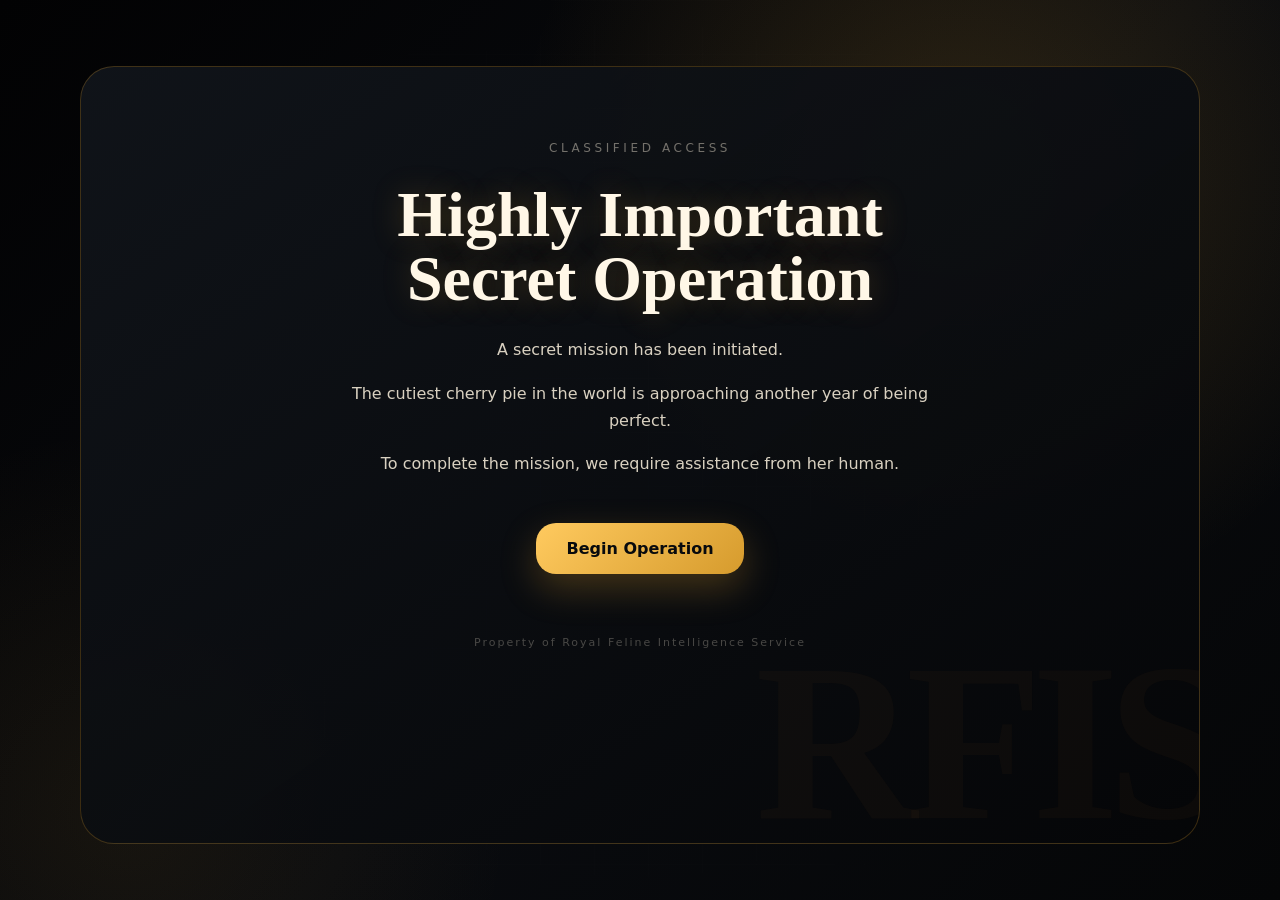
<file: index.html>
<!DOCTYPE html>
<html lang="en">
<head>
  <meta charset="UTF-8" />
  <meta name="viewport" content="width=device-width, initial-scale=1.0" />
  <title>Classified Mission</title>
  <link rel="stylesheet" href="intro.css" />
</head>

<body class="intro-page">

  <main class="intro-screen">

     <section class="mission-card">

    <div class="intro-content">
 
      <p class="intro-label">
        CLASSIFIED ACCESS
      </p>
 
      <h1>
        Highly Important Secret Operation
      </h1>

      <p>
        A secret mission has been initiated.
      </p>

      <p>
          The cutiest cherry pie in the world is approaching another year of being perfect.
      </p>
        <p>
           To complete the mission, we require assistance from her human.
      </p>
      

      <a href="main.html" class="button">
        Begin Operation
      </a>
 
      <p class="tiny-secret">
        Property of Royal Feline Intelligence Service
      </p>

    </div>

     </section>  

  </main>

  <script src="intro.js"></script>

</body>
</html>
</file>
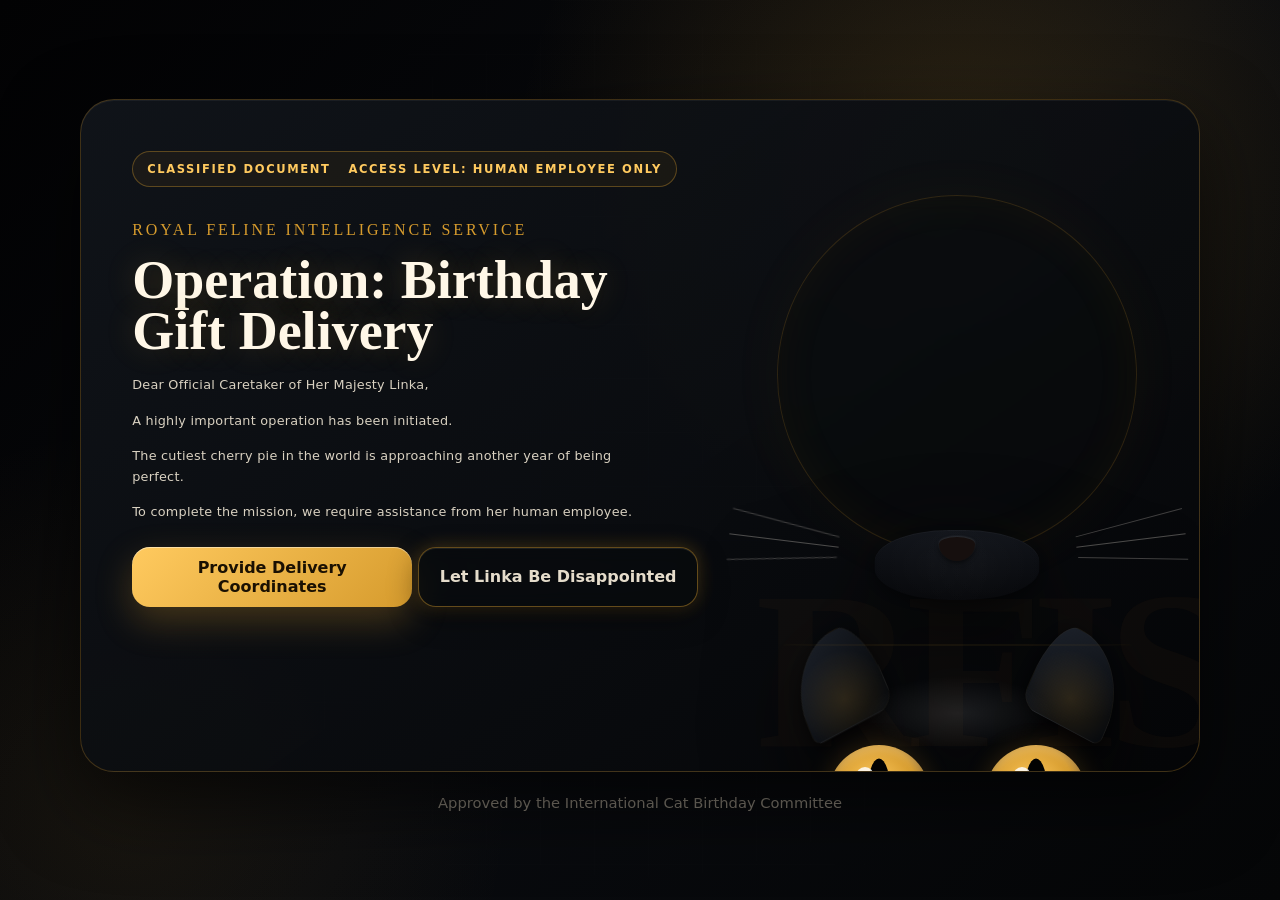
<file: main (1).html>
<!DOCTYPE html>
<html lang="en">
<head>
  <meta charset="UTF-8" />
  <meta name="viewport" content="width=device-width, initial-scale=1.0" />
  <title>Operation: Birthday Gift Delivery</title>
  <link rel="stylesheet" href="style.css" />
</head>
<body> 
  <main class="page-shell">
    <section class="mission-card" aria-labelledby="mission-title">
      <div class="classified-label">
        <span>CLASSIFIED DOCUMENT</span>
        <span>ACCESS LEVEL: HUMAN EMPLOYEE ONLY</span>
      </div>
 
      <div class="hero-grid">
        <div class="copy-panel">
          <!-- TEXT CONTENT: Edit headings and mission copy in this section. -->
          <p class="eyebrow">Royal Feline Intelligence Service</p>
          <h1 id="mission-title">Operation: Birthday Gift Delivery</h1>
          <p class="mission-text">
            Dear Official Caretaker of Her Majesty Linka,
          </p>
          <p class="mission-text">
            A highly important operation has been initiated.
          </p>
          <p class="mission-text">
            The cutiest cherry pie in the world is approaching another year of being perfect.
          </p>
          <p class="mission-text">
            To complete the mission, we require assistance from her human employee.
          </p>

          <div class="button-row">
            <button id="primaryButton" class="mission-button primary-button" type="button">
              Provide Delivery Coordinates
            </button>
                <div class="button-placeholder">
                  <button id="secondaryButton" class="mission-button evasive-button">
                    Let Linka Be Disappointed
                  </button>
                </div>
          </div>
        </div>

        <div class="visual-panel" aria-label="Stylized black British Shorthair cat with amber eyes">
          <div class="cat-orbit"></div>
          <div id="catFace" class="cat-face">
            <div class="cat-ear left-ear"></div>
            <div class="cat-ear right-ear"></div>
            <div class="cat-head">
              <div class="fur-shine"></div>
              <div id="leftEye" class="eye left-eye">
                <span class="pupil"></span>
                <span class="eye-spark"></span>
              </div>
              <div id="rightEye" class="eye right-eye">
                <span class="pupil"></span>
                <span class="eye-spark"></span>
              </div>
              <div class="muzzle"></div>
              <div class="nose"></div>
              <div class="whiskers whiskers-left"></div>
              <div class="whiskers whiskers-right"></div>
            </div>
          </div>
          <div id="secretMessage" class="secret-message" aria-live="polite">
            <strong>Secret information unlocked:</strong><br />
            Linka is actually the CEO of this operation.
          </div>
        </div>
      </div>
    </section>
    
    <footer>
      Approved by the International Cat Birthday Committee
    </footer>
    
  </main>

  <div id="statusMessage" class="status-message" role="status" aria-live="polite"></div>

  <script src="script.js"></script>
</body>
</html>
</file>
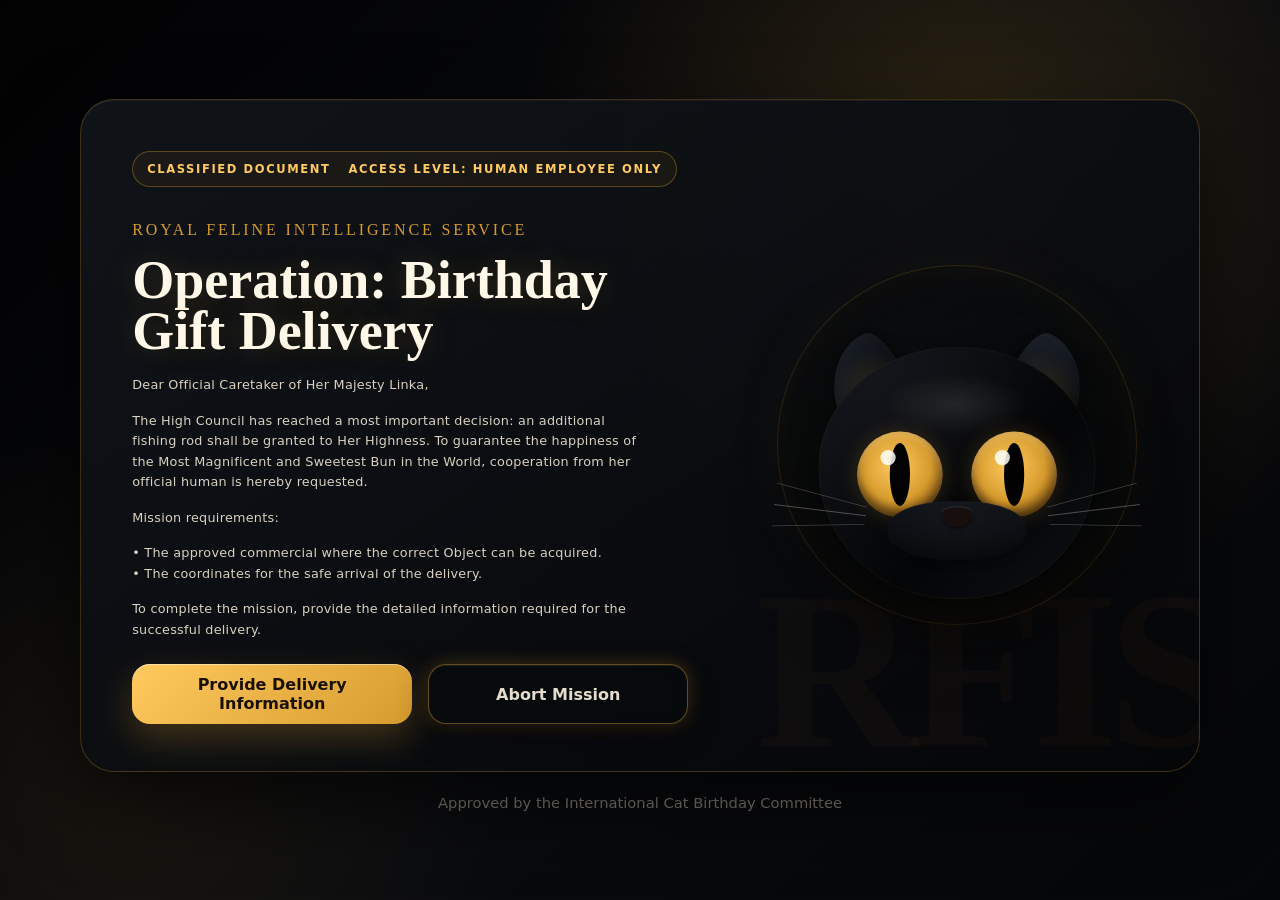
<file: main.html>
<!DOCTYPE html>
<html lang="en">
<head>
  <meta charset="UTF-8" />
  <meta name="viewport" content="width=device-width, initial-scale=1.0" />
  <title>Operation: Birthday Gift Delivery</title>
  <link rel="stylesheet" href="style.css" />
</head>
<body> 
  <main class="page-shell">
    <section class="mission-card" aria-labelledby="mission-title">
      <div class="classified-label">
        <span>CLASSIFIED DOCUMENT</span>
        <span>ACCESS LEVEL: HUMAN EMPLOYEE ONLY</span>
      </div>
 
      <div class="hero-grid">
        <div class="copy-panel">
          <!-- TEXT CONTENT: Edit headings and mission copy in this section. -->
          <p class="eyebrow">Royal Feline Intelligence Service</p>
          <h1 id="mission-title">Operation: Birthday Gift Delivery</h1>
          <p class="mission-text">
            Dear Official Caretaker of Her Majesty Linka,
          </p>
          <p class="mission-text">
            The High Council has reached a most important decision: an additional fishing rod shall be granted to Her Highness.
            To guarantee the happiness of the Most Magnificent and Sweetest Bun in the World, cooperation from her official human is hereby requested.
          </p>
          <p class="mission-text">
            Mission requirements:
          </p>
          <p class="mission-text">
            •   The approved commercial where the correct Object can be acquired.<br>
            •   The coordinates for the safe arrival of the delivery.
          </p>
          <p class="mission-text">
            To complete the mission, provide the detailed information required for the successful delivery.
          </p>
          
          
          <div class="button-row">
            <button id="primaryButton" class="mission-button primary-button" type="button">
              Provide Delivery Information
            </button>
                <div class="button-placeholder">
                  <button id="secondaryButton" class="mission-button evasive-button">
                    Abort Mission
                  </button>
                </div>
          </div>
        </div>

     
        
        <div class="visual-panel" aria-label="Stylized black British Shorthair cat with amber eyes">
          
          <div class="cat-orbit"></div>
            <div class="catScale">
                <div id="catFace" class="cat-face">
                      <div class="cat-ear left-ear"></div>
                      <div class="cat-ear right-ear"></div>
                    <div class="cat-head">
                        <div class="fur-shine"></div>
                            <div id="leftEye" class="eye left-eye">
                              <span class="pupil"></span>
                              <span class="eye-spark"></span>
                            </div>
                            <div id="rightEye" class="eye right-eye">
                              <span class="pupil"></span>
                              <span class="eye-spark"></span>
                            </div>
                        <div class="muzzle"></div>
                        <div class="nose"></div>  
                        <div class="whiskers whiskers-left"></div>
                        <div class="whiskers whiskers-right"></div>
                    </div>
                </div>
            </div>
          </div>
        
   <div id="secretMessage" class="secret-message" aria-live="polite">
            <strong>Secret information unlocked:</strong><br />
            Linka is actually the CEO of this operation.
          </div>
      </div>
      
    </section>
    
    <footer>
      Approved by the International Cat Birthday Committee
    </footer>
    
  </main>

  <div id="statusMessage" class="status-message" role="status" aria-live="polite"></div>

  <script src="script.js"></script>
</body>
</html>
</file>
<file: intro.css>
body {
  margin: 0;
  background:
    radial-gradient(circle at 75% 20%, rgba(214, 155, 45, 0.18), transparent 28rem),
    radial-gradient(circle at 10% 90%, rgba(214, 155, 45, 0.08), transparent 24rem),
    linear-gradient(135deg, #020203 0%, #090b0f 55%, #050607 100%);
  color: white;
  font-family: system-ui, sans-serif;
}

body::before {
  content: "";
  position: fixed;
  inset: 0;
  pointer-events: none;
  background-image: linear-gradient(rgba(255,255,255,0.025) 1px, transparent 1px), linear-gradient(90deg, rgba(255,255,255,0.02) 1px, transparent 1px);
  background-size: 54px 54px;
  mask-image: radial-gradient(circle at center, black 0%, transparent 78%);
}


.intro-screen {
   width: min(1120px, calc(100% - 32px));
 /* width: 100%;*/
  height: 100vh;

  margin: 0 auto;
  
  padding: 34px 0 24px;
  box-sizing: border-box;

  overflow: hidden;
  
  display: flex;
  justify-content: center;
  align-items: center;

  text-align: center;
}

 
.intro-content {
  width: min(600px, 90%);
  transform: translateY(-60px);
}


/* маленькая надпись сверху */
.intro-label {
  font-size: 0.75rem;
  letter-spacing: 0.3em;
  text-transform: uppercase;
  opacity: 0.5;
  margin-bottom: 25px;
}


/* главный заголовок */
.intro-content h1 {
  margin: 0 0 25px;
  font-family: Georgia, "Times New Roman", serif;
  font-size: clamp(2rem, 5vw, 4rem);
  line-height: 1;
  color: #fff7e7;
  text-shadow: 0 0 30px rgba(214,155,45,0.25);
}


/* основной текст */
.intro-content p {
  line-height: 1.7;
  color: #d9d1c1;
}


/* маленькая пасхалка снизу */
.tiny-secret {
  margin-top: 60px;
  font-size: 11px;
  opacity: 0.3;
  letter-spacing: 2px;
}


/* кнопка */
.button {
  display: inline-block;
  margin-top: 30px;
  padding: 16px 30px;
  border-radius: 20px;

  background: linear-gradient(
    135deg,
    #ffca5f,
    #d69b2d
  );

  color: #080a0d;
  text-decoration: none;
  font-weight: 600;

  box-shadow:
    0 14px 36px rgba(214,155,45,0.28);

  transition:
    transform 220ms ease,
    box-shadow 220ms ease;
}


.button:hover {
  transform: translateY(-3px);
  box-shadow:
    0 20px 48px rgba(214,155,45,0.4);
}


.mission-card {

  width: 100%;
/*  height: calc(100vh - 80px); */
  height: 80%;
  
  display: flex;
  align-items: center;
  justify-content: center;
  
  position: relative;
  overflow: hidden;
  
  border: 1px solid rgba(214, 155, 45, 0.26);
  border-radius: 34px;
  background: linear-gradient(145deg, rgba(17, 21, 27, 0.92), rgba(5, 6, 8, 0.96));
  box-shadow: 0 30px 80px var(--shadow), inset 0 1px 0 rgba(255, 255, 255, 0.05);
  padding: clamp(24px, 4vw, 54px);
}

.mission-card::after {
  content: "RFIS";
  position: absolute;
  right: -22px;
  bottom: -28px;
  color: rgba(214, 155, 45, 0.035);
  font-family: Georgia, "Times New Roman", serif;
  font-size: clamp(6rem, 18vw, 14rem);
  font-weight: 700;
  letter-spacing: -0.05em;
}


/* ==========================================================================
   БЛОК 1: Спасаем телефоны и ВЕРТИКАЛЬНЫЕ планшеты (iPad)
   Сработает на экранах узких по ширине (до 1024px включительно)
   ========================================================================== */

@media (max-width: 1024px) {

  /* 1. Настраиваем фон со свечением под узкие экраны */
  body {
    background:
      radial-gradient(circle at 50% 15%, rgba(214, 155, 45, 0.15), transparent 60%), 
      radial-gradient(circle at 10% 85%, rgba(214, 155, 45, 0.06), transparent 50%),  
      linear-gradient(135deg, #020203 0%, #090b0f 55%, #050607 100%) !important;
    background-attachment: fixed !important;
  }
  
  body::before {
    background-size: 40px 40px !important; 
    mask-image: radial-gradient(circle at center, black 20%, transparent 85%) !important;
    -webkit-mask-image: radial-gradient(circle at center, black 20%, transparent 85%) !important;
  }

  /* 2. Позволяем внешнему экрану сжиматься по ширине и убираем жесткие десктопные лимиты */
  .intro-screen {
    width: 100% !important; /* <--- Занимаем честные 100% ширины девайса */
    height: auto !important;
    overflow: visible !important;
    padding: 40px 16px !important; /* <--- Боковые паддинги создадут ровные аккуратные отступы для всех мобилок */
    display: flex !important;
    flex-direction: column !important;
    justify-content: center !important;
    align-items: center !important;
  }

  /* 3. ИСПРАВЛЕНИЕ: Карточка теперь идеально сжимается и на iPad, и на телефонах */
 .mission-card {
    width: 90% !important; 
    max-width: 640px !important; /* <--- На планшетах она не будет растягиваться на весь экран, а аккуратно соберется по центру */
   height: auto !important;
    overflow: hidden !important; 
    padding: clamp(30px, 6vw, 46px) 20px !important; /* <--- Внутренние отступы станут мягче на мелких смартфонах */
  margin: 0 auto !important;
  }

  
  
  /* 4. Аккуратный водяной знак RFIS для узких экранов */
  .mission-card::after {
    font-size: clamp(6rem, 16vw, 9rem) !important; 
    line-height: 1 !important;
    right: -10px !important; 
    bottom: -15px !important;
  }
  
  /* Убираем десктопный сдвиг контента вверх */
  .intro-content {
    transform: translateY(0) !important;
    width: 100% !important; /* <--- Контент послушно распределяется внутри карточки */
  }
}

/* ==========================================================================
   БЛОК 2: Спасаем ГОРИЗОНТАЛЬНЫЕ планшеты и низкие мониторы
   Сработает, только если экран широкий (десктопный), но очень низкий по высоте
   ========================================================================== */
/* ==========================================================================
   БЛОК 2: Спасаем ГОРИЗОНТАЛЬНЫЕ планшеты и низкие мониторы
   ========================================================================== */
@media (max-height: 780px) and (min-width: 1025px) {

  /* Убираем десктопный сдвиг вверх, который выталкивал контент за рамку */
  .intro-content {
    transform: translateY(0) !important;
    width: min(600px, 90%) !important;
  }

  /* Уменьшаем огромные десктопные отступы, чтобы флексбокс карточки 
     мог спокойно ужать контент внутри твоих 80% высоты */
  .intro-content h1 {
    font-size: clamp(1.8rem, 4vw, 2.8rem) !important;
    margin-bottom: 12px !important;
  }

  .intro-label {
    margin-bottom: 12px !important;
  }

  .button {
    margin-top: 15px !important;
    padding: 12px 26px !important; /* Чуть компактнее кнопка */
  }

  .tiny-secret {
    margin-top: 20px !important;
  }
}
</file>
<file: style.css>
/*
  COLOR THEME: Change these CSS variables to quickly adjust the visual style.
  Linka's amber eyes inspire --amber and --amber-bright.
  ANIMATIONS: Timing values for hover/glow effects are defined throughout this file.
*/
:root {
  --black: #030405;
  --ink: #080a0d;
  --charcoal: #11151b;
  --charcoal-soft: #1a2028;
  --silver: #c8c2b4;
  --muted: #817b70;
  --amber: #d69b2d;
  --amber-bright: #ffca5f;
  --amber-dark: #6d4310;
  --danger: #b15b5b;
  --shadow: rgba(0, 0, 0, 0.62);
}

* { box-sizing: border-box; }

body {
  margin: 0;
  min-height: 100vh;
  overflow-x: hidden;
  color: var(--silver);
  font-family: system-ui, -apple-system, BlinkMacSystemFont, "Segoe UI", sans-serif;
  background:
    radial-gradient(circle at 75% 20%, rgba(214, 155, 45, 0.18), transparent 28rem),
    radial-gradient(circle at 10% 90%, rgba(214, 155, 45, 0.08), transparent 24rem),
    linear-gradient(135deg, #020203 0%, #090b0f 55%, #050607 100%);
}

body::before {
  content: "";
  position: fixed;
  inset: 0;
  pointer-events: none;
  background-image: linear-gradient(rgba(255,255,255,0.025) 1px, transparent 1px), linear-gradient(90deg, rgba(255,255,255,0.02) 1px, transparent 1px);
  background-size: 54px 54px;
  mask-image: radial-gradient(circle at center, black 0%, transparent 78%);
}

.page-shell {
  width: min(1120px, calc(100% - 32px));
  height: 100vh;
  box-sizing: border-box;

  margin: 0 auto;
  display: flex;
  flex-direction: column;
  justify-content: center;

  padding: 34px 0 24px;
}

.mission-card {
  position: relative;

box-sizing: border-box;
  
  height: 80%;
  
  overflow: hidden;
  border: 1px solid rgba(214, 155, 45, 0.26);
  border-radius: 34px;
  background: linear-gradient(145deg, rgba(17, 21, 27, 0.92), rgba(5, 6, 8, 0.96));
  box-shadow: 0 30px 80px var(--shadow), inset 0 1px 0 rgba(255, 255, 255, 0.05);
  
  padding: clamp(24px, 4vw, 54px);
}

.mission-card::after {
  content: "RFIS";
  position: absolute;
  right: -22px;
  bottom: -28px;
  color: rgba(214, 155, 45, 0.035);
  font-family: Georgia, "Times New Roman", serif;
  font-size: clamp(6rem, 18vw, 14rem);
  font-weight: 700;
  letter-spacing: -0.05em;
}

.classified-label {
  display: flex;
  flex-wrap: wrap;
  gap: 10px 18px;
  width: fit-content;

margin-bottom: clamp(16px, 2vmin, 30px);
  
  /*margin-bottom: 30px;*/
  
  padding: 10px 14px;
  border: 1px solid rgba(214, 155, 45, 0.36);
  border-radius: 999px;
  color: var(--amber-bright);
  font-size: 0.72rem;
  font-weight: 700;
  letter-spacing: 0.14em;
  text-transform: uppercase;
  background: rgba(214, 155, 45, 0.06);
}

.hero-grid {
  position: relative;

/*height: 100%;*/
  
  z-index: 1;
  display: grid;
/*  grid-template-columns: minmax(0, 1.05fr) minmax(300px, 0.95fr);*/
  grid-template-columns: minmax(0, 1.2fr) minmax(0, 0.8fr);
  gap: clamp(28px, 5vw, 68px);
  align-items: center;
}




.eyebrow {
  position: relative;
  color: var(--amber);
  font-family: Georgia, "Times New Roman", serif;
  letter-spacing: 0.18em;
  text-transform: uppercase;
}

h1 {
  position: relative;
margin: 0 0 clamp(14px, 2vmin, 24px);
  
  /*margin: 0 0 24px;*/
  
  color: #fff7e7;
  font-family: Georgia, "Times New Roman", serif;
  font-size: clamp(2.35rem, 6vmin, 5.2rem);
  line-height: 0.95;
  text-shadow: 0 0 30px rgba(214, 155, 45, 0.24);
}

.mission-text {
  position: relative;
  max-width: 63ch;
  margin: 0 0 15px;
  color: #d9d1c1;
  
  font-size: clamp(.8rem, 1.4vmin, 1.12rem);
  letter-spacing: 0.02em;
  line-height: 1.6;
}












.status-message {
  position: fixed;
  left: 50%;
  top: 50%;
  transform: translate(-50%, -50%) translateY(20px);

  width: min(420px, 90%);
  padding: 22px 28px;

  border: 1px solid rgba(214,155,45,0.45);
  border-radius: 22px;

  color: #ffe5aa;
  background: rgba(8, 10, 13, 0.92);

  box-shadow:
    0 0 50px rgba(214,155,45,0.25),
    0 30px 80px rgba(0,0,0,0.6);

  text-align: center;

  font-weight: 500;
  letter-spacing: 0.03em;

  opacity: 0;
  pointer-events: none;

  transition:
    opacity 260ms ease,
    transform 260ms ease;

  z-index: 100;
}


.status-message.active {
  opacity: 1;
  transform: translate(-50%, -50%); /* translateY(0)*/

  animation: approvalPulse 0.4s ease both;
}








.button-row {
  display: flex;
  flex-wrap: wrap;
  gap: 16px;
  margin-top: 24px;
  align-items: center;
}

.mission-button {
 /* border: 0;
  border-radius: 18px;
  padding: 16px 24px;
  cursor: pointer;
  font: inherit;
  font-weight: 800;*/

    border: 0;
  border-radius: 18px;

  width: 280px;
  height: 60px;

  display: flex;
  align-items: center;
  justify-content: center;

  padding: 0 24px;

  cursor: pointer;
  font: inherit;
  font-weight: 600;
  
  transition: transform 220ms ease, box-shadow 220ms ease, background 220ms ease;
}

.primary-button {
  color: #1a1002;
  background: linear-gradient(135deg, var(--amber-bright), var(--amber));
  box-shadow: 0 14px 36px rgba(214, 155, 45, 0.28), inset 0 1px 0 rgba(255,255,255,0.45);
}

.primary-button:hover { transform: translateY(-3px); box-shadow: 0 20px 48px rgba(214, 155, 45, 0.38); }

.evasive-button {
  position: relative;
 /* min-width: 240px;*/
  white-space: nowrap;
  color: #e5dccb;
  background: rgba(8, 10, 13, 0.60);
  border: 1px solid rgba(214, 155, 45, 0.45);

  backdrop-filter: blur(8px);
  -webkit-backdrop-filter: blur(8px);

/*  box-shadow:
    0 10px 30px rgba(0,0,0,0.45),
    inset 0 1px 0 rgba(255,255,255,0.08);*/

    box-shadow:
        0 10px 30px rgba(0,0,0,.45),
        0 0 18px rgba(214,155,45,.3),
        inset 0 1px 0 rgba(255,255,255,.08);

  transition:
    transform 220ms ease,
    box-shadow 220ms ease,
    background 220ms ease;
}


.evasive-button:hover {
  background: rgba(8, 10, 13, 0.85);

  box-shadow:
    0 16px 40px rgba(0,0,0,0.65),
    0 0 25px rgba(214,155,45,0.15);
}


.evasive-button.floating {
  position: fixed;
  z-index: 9999;
  margin: 0;

  transition:
    left 280ms ease-out, /*cubic-bezier(.2,.9,.2,1.3),*/
    top 280ms ease-out,/*cubic-bezier(.2,.9,.2,1.3),*/
  /*  transform 180ms ease;*/
}

.button-placeholder {
  width: 260px;
  height: 60px;

  display: flex;
  align-items: center;
  justify-content: center;
}








.visual-panel {
  position: relative;

   /* min-height: 0;*/
  height: 100%;

  display: grid;
  place-items: center;
  margin-top: -40px;
}

.cat-orbit {
  position: relative;
/*  width: min(84vw, 430px);*/
  width: min(70vw, 360px);
  aspect-ratio: 1;
  border: 1px solid rgba(214, 155, 45, 0.18);
  border-radius: 50%;

  background: rgba(8, 10, 13, 0.30) ; /* Чёрный фон кнопок с прозрачностью */
  backdrop-filter: blur(8px) ;        /* Размытие под кружком */
  -webkit-backdrop-filter: blur(8px); 
  
  box-shadow: inset 0 0 46px rgba(214, 155, 45, 0.05), 0 0 60px rgba(214, 155, 45, 0.04);
  animation: slowRotate 18s linear infinite;
}

.catScale {

    position: absolute;

    width: min(78vw, 360px);
    height: 390px;

    display:flex;
    align-items:center;
    justify-content:center;

    transform: scale(.84);
}

.cat-face {
 /* position: absolute;
  width: min(78vw, 360px);
  height: 390px;*/
   position: relative;

    width:100%;
    height:100%;
  
  filter: 
    drop-shadow(0 0 40px rgba(214, 155, 45, 0.01))
    drop-shadow(0 30px 46px rgba(0,0,0,0.78));
  
  animation: royalFloat 5s ease-in-out infinite;
}

/*.cat-head {
  position: absolute;
  inset: 80px 25px 8px;
  border-radius: 48% 48% 44% 44% / 42% 42% 56% 56%;
  background:
    radial-gradient(circle at 35% 23%, rgba(255,255,255,0.09), transparent 24%),
    linear-gradient(135deg, #1b2027 0%, #060708 55%, #12161c 100%);
  border: 1px solid rgba(255,255,255,0.06);
}*/

/*.cat-head {
  position: absolute;

  inset: 78px 5px 12px;

  border-radius:
    50% 50% 46% 46% /
    44% 44% 56% 56%;

  background:
    radial-gradient(circle at 35% 23%, rgba(255,255,255,0.09), transparent 24%),
    linear-gradient(135deg, #1b2027 0%, #060708 55%, #12161c 100%);

  border: 1px solid rgba(255,255,255,0.06);
}*/

.cat-head {
  position: absolute;
  /* Центрируем и делаем круглее: */
  inset: 78px 15px 12px; 
  border-radius: 50% 50% 48% 48% / 48% 48% 52% 52%;

  background: 
    /* Приглушили и рассеяли блик на лбу: */
    radial-gradient(circle at 35% 25%, rgba(255,255,255,0.02) 0%, transparent 45%),
    linear-gradient(135deg, #14171d 0%, #040507 60%, #0d1015 100%);

  border: 1px solid rgba(214, 155, 45, 0.07);
}


/*.cat-ear {
  position: absolute;
  top: 44px;
  width: 118px;
  height: 128px;
  background: linear-gradient(145deg, #15191f, #050607 70%);
  border: 1px solid rgba(255,255,255,0.05);
}

.left-ear { left: 38px; transform: rotate(-24deg) skewY(10deg); border-radius: 26px 90px 20px 74px; }
.right-ear { right: 38px; transform: rotate(24deg) skewY(-10deg); border-radius: 90px 26px 74px 20px; }*/

/*.cat-ear {
  position:absolute;

  top:42px;

  width:78px;
  height:90px;

  background:
    linear-gradient(145deg,#15191f,#050607 70%);

  border:1px solid rgba(255,255,255,.05);

  [[[border-radius: 45% 45% 25% 25%; 50% 50% 30% 30%;]]]
  clip-path: polygon(
    50% 0%,
    100% 85%,
    50% 72%,
    0% 85% );
}

.left-ear {
 left:42px;
 transform:rotate(-12deg);
}

.right-ear {
 right:42px;
 transform:rotate(12deg);
}*/


.cat-ear {
  position: absolute;
  top: 68px;            /* Чуть опустили уши ниже для «британской» посадки */
  width: 90px;          /* Сделали чуть шире у основания */
  height: 95px;
  
  /* Создаем плавную округлую форму кошачьего ушка: */
  border-radius: 60% 40% 10% 10% / 80% 80% 10% 10%;
  
  /* Делаем уши заметными: темная шерсть снаружи и мягкое свечение внутри */
  background: 
    radial-gradient(circle at 50% 70%, rgba(214, 155, 45, 0.15) 0%, transparent 60%),
    linear-gradient(145deg, #1d222b, #090b0e 80%);
    
  /* Светлый контур, чтобы уши «оторвались» от темного фона карточки */
  border: 1px solid rgba(214, 155, 45, 0.03);
  box-shadow: 0 4px 12px rgba(0, 0, 0, 0.5);
  
  transition: transform 300ms ease;
}

.left-ear {
  left: 25px; /* Сместили ближе к краю */
  transform: rotate(-28deg) skewX(-5deg); /* Повернули наружу, как у британца */
  border-radius: 70% 30% 20% 10% / 80% 70% 20% 10%; /* Индивидуальное скругление для левого уха */
}

.right-ear {
  right: 25px; /* Сместили ближе к краю */
  transform: rotate(28deg) skewX(5deg);  /* Повернули наружу в другую сторону */
  border-radius: 30% 70% 10% 20% / 70% 80% 10% 20%; /* Индивидуальное скругление для правого уха */
}




.fur-shine {
  position: absolute;
  inset: 28px 72px auto;
  height: 80px;
  border-radius: 50%;
  background: radial-gradient(ellipse, rgba(255,255,255,0.09), transparent 65%);
}

/*.eye {
  position: absolute;
  top: 105px;
  width: 92px;
  height: 104px;
  overflow: hidden;
  border-radius: 50%;
  background: radial-gradient(circle at 50% 42%, var(--amber-bright) 0 18%, var(--amber) 47%, var(--amber-dark) 76%);
  box-shadow: 0 0 22px rgba(214, 155, 45, 0.42), inset 0 -10px 18px rgba(0,0,0,0.36);
  transition: box-shadow 180ms ease, filter 180ms ease;
}

.left-eye { left: 65px; }
.right-eye { right: 65px; }*/




/*.eye {
  position:absolute;

  top:105px;

  width:96px;
  height:100px;

  border-radius:50%;

  background:
    radial-gradient(
      circle at 50% 42%,
      var(--amber-bright) 0 18%,
      var(--amber) 47%,
      var(--amber-dark) 76%
    );

  box-shadow:
    0 0 18px rgba(214,155,45,.35),
    inset 0 -6px 10px rgba(0,0,0,.35);
}

.left-eye {
    left:55px;
}

.right-eye {
    right:55px;
}*/

.eye {
  position: absolute;
  top: 100px;           /* Чуть приподняли */
  width: 102px;         /* Сделали шире */
  height: 102px;        /* Сделали идеально круглыми, как блюдца */
  border-radius: 50%;

  /* Насыщенный медный/янтарный градиент */
  background: radial-gradient(circle at 45% 40%, var(--amber-bright) 0%, var(--amber) 50%, var(--amber-dark) 85%);
  box-shadow: 
    0 0 25px rgba(214,155,45,.2),
    inset 0 -8px 12px rgba(0,0,0,.45),
    inset 0 6px 8px rgba(255,255,255,0.2);
  transition: box-shadow 250ms ease, filter 250ms ease;
}

.left-eye { left: 45px; }
.right-eye { right: 45px; }


.eye.is-alert { filter: brightness(1.18); box-shadow: 0 0 42px /* rgba(255, 202, 95, 0.55)*/ rgba(214, 155, 45, 0.55); }


/*.pupil {
  position: absolute;
  left: 50%;
  top: 50%;
    width:66px;
  height:70px;
  border-radius: 50%;
  background: #050403;
  transform: translate(-50%, -50%);
  transition: transform 60ms linear;
}*/

/* Кошачьи зрачки-щелочки */
.pupil {
  position: absolute;
  left: 50%;
  top: 50%;
  width: 24px;          /* Сделали зрачок узким и хищным */
  height: 75px;         /* Вытянули по вертикали */
  border-radius: 50%;
  background: #020202;
  transform: translate(-50%, -50%);
  transition: transform 60ms linear, width 500ms ease; /* Плавное расширение */
}

.eye.expand-pupil .pupil {
  width: 70px; /* Зрачок стал шире, кот заинтересовался */
}


.eye-spark {
  position: absolute;
  left: 28px;
  top: 22px;
  width: 18px;
  height: 18px;
  border-radius: 50%;
  background: rgba(255,255,255,0.84);
}




.muzzle, .nose {
  z-index:4;
  position: absolute;
  left: 50%;
  transform: translateX(-50%);
}

/*.muzzle { bottom: 66px; width: 116px; height: 62px; border-radius: 50%; background: rgba(255,255,255,0.035); }
.nose { bottom: 107px; width: 22px; height: 15px; border-radius: 50% 50% 60% 60%; background: #201311; }*/


/*.nose {
 bottom:95px;

 width:34px;
 height:24px;

 border-radius:45% 45% 60% 60%;

 background:#201311;
}
.muzzle {

 bottom:45px;

 width:160px;
 height:85px;

 border-radius:50%;

 background:
 rgba(255,255,255,0.045);
   box-shadow:
 inset 0 -10px 20px rgba(0,0,0,.2);
}*/

.muzzle {
  bottom: 45px;
  width: 165px;
  height: 70px;
  border-radius: 45%;
  
  background: 
    radial-gradient(circle at 35% 50%, rgba(255,255,255,0.02) 0%, transparent 55%),
    radial-gradient(circle at 65% 50%, rgba(255,255,255,0.02) 0%, transparent 55%),
    linear-gradient(to bottom, #11141a, #06070a);
    
  box-shadow: 
    inset 0 1px 0 rgba(255,255,255,0.03), /* Сделали внутренний контур еле заметным */
    0 4px 10px rgba(0, 0, 0, 0.25);       /* Ослабили внешнюю тень (было 0 8px 16px ... 0.4) */
}
.nose {
  bottom: 84px;         /* Опустили ровно в ложбинку щек */
  width: 36px;          /* Сделали чуть аккуратнее */
  height: 24px;
  border-radius: 50% 50% 50% 50% / 30% 30% 70% 70%; /* Форма мягкого треугольника */
  background: #160f0e;  /* Бархатный темно-серый, почти черный нос */
  /*box-shadow: inset 0 2px 3px rgba(0,0,0,0.6), 0 1px 2px rgba(255,255,255,0.05);*/
  box-shadow: 
    0 -1px 2px rgba(255, 255, 255, 0.12), 
    0 2px 4px rgba(0, 0, 0, 0.5);
}




.whiskers { position: absolute; bottom: 104px; width: 110px; height: 1px; background: rgba(210,205,196,0.34); }
.whiskers::before, .whiskers::after { content: ""; position: absolute; width: 110px; height: 1px; background: rgba(210,205,196,0.28); }
.whiskers::before { top: -18px; transform: rotate(8deg); }
.whiskers::after { top: 18px; transform: rotate(-8deg); }
.whiskers-left { left: -54px; transform: rotate(7deg); }
.whiskers-right { right: -54px; transform: rotate(173deg); }


.secret-message {
  position: absolute;
/*  bottom: 10%;*/
  top: -10%;
  right: 0%;
  width: min(340px, 90%);
  padding: 16px 18px;
  border: 1px solid rgba(214,155,45,0.35);
  border-radius: 18px;
  color: #ffe5aa;
  background: rgba(8, 10, 13, 0.78);
  box-shadow: 0 0 34px rgba(214,155,45,0.12);
  opacity: 0;
  transform: translateY(16px);
  transition: opacity 260ms ease, transform 260ms ease;
}

.secret-message.visible { opacity: 1; transform: translateY(0); }











footer {
  padding-top: 22px;
  color: var(--muted);
  text-align: center;
  font-size: 0.92rem;
}

@keyframes royalFloat { 0%, 100% { transform: translateY(0); } 50% { transform: translateY(-10px); } }
@keyframes slowRotate { to { transform: rotate(360deg); } }
@keyframes approvalPulse { 
  0% { 
    opacity: 0; 
   /* transform: translateY(8px); */
  } 
  100% { 
    opacity: 1; 
/*    transform: translateY(0); */
  } 
}

@media (max-width: /*820px*/ 750px) {
/*  .hero-grid { grid-template-columns: 1fr; }
  .visual-panel { min-height: 430px; order: -1; }*/

  .hero-grid {
    grid-template-columns: 1fr;
  }

  .visual-panel {
/*    min-height: 300px;*/
    min-height: 0px;
  }
  
 /* .cat-face { width: min(82vw, 310px); height: 340px; }
  .cat-head { inset: 70px 18px 4px; }
  .eye { top: 92px; width: 76px; height: 88px; }
  .left-eye { left: 55px; }
  .right-eye { right: 55px; }*/
  .button-row { align-items: center; }
  .mission-button { width: auto; }

    .evasive-button.floating {
    width: auto;
    min-width: 180px;
    max-width: calc(100vw - 36px);
    padding: 16px 20px;
    font-size: 0.9rem;
      
    }


}

/* ==========================================================================
   БЛОК 1: Спасаем телефоны и ВЕРТИКАЛЬНЫЕ планшеты (iPad)
   Сработает на всём, что уже 1024px (как раз ширина вертикального Айпада)
   ========================================================================== */
@media (max-width: 1024px) {
  
  /* Разрешаем карточке и странице расти вниз, чтобы текст не обрезался */
  .page-shell,
  .mission-card {
    height: auto !important;
    overflow: hidden !important;
    padding: clamp(20px, 4vw, 40px) 16px !important;
  }

  /* Схлопываем сетку в ОДНУ колонку: текст сверху, кот снизу */
  .hero-grid {
    grid-template-columns: 1fr !important;
    gap: 32px !important;
  }

  /* Центрируем текст и плашки для аккуратного мобильного вида */
  .copy-panel {
    display: flex !important;
    flex-direction: column !important;
    align-items: center !important;
    text-align: center !important;
  }

  .classified-label {
    margin: 0 auto clamp(16px, 2vmin, 30px) !important;
    justify-content: center !important;
  }

  .button-row {
    justify-content: center !important;
    width: 100% !important;
  }

  /* Уменьшаем буквы RFIS, чтобы они не ломали адаптивность */
  .mission-card::after {
    font-size: clamp(6rem, 15vw, 9rem) !important;
    line-height: 1 !important;
    right: -10px !important;
    bottom: -15px !important;
  }
}

/* ==========================================================================
   БЛОК 2: Спасаем ГОРИЗОНТАЛЬНЫЕ планшеты и низкие ноутбуки
   Сработает, только если экран широкий, но очень низкий по высоте
   ========================================================================== */
/*@media (max-height: 780px) and (min-width: 1025px) {

body {
    background-attachment: fixed !important;
    background-size: cover !important;
  }
  
  .page-shell {
    height: 100vh !important;
    min-height: 100vh !important;
    padding: 20px 0 12px !important; 
    
    display: flex !important;
    flex-direction: column !important;
    justify-content: space-between !important; 
  }
  
  .mission-card {
    height: auto !important;
    min-height: 70vh !important;
    padding: 30px 24px !important;
    display: flex !important;
    flex-direction: column !important;
    justify-content: center !important;
  }

  h1 {
    font-size: clamp(2rem, 4vw, 3.5rem) !important;
    margin-bottom: 16px !important;
  }

  .hero-grid {
    gap: 24px !important;
    height: 100% !important;
  }
  footer {
    padding-top: 16px !important;
    margin-top: auto !important; 
  }
}*/
/* ==========================================================================
   БЛОК 2: Спасаем ГОРИЗОНТАЛЬНЫЕ планшеты и низкие ноутбуки
   ========================================================================== */
@media (max-height: 780px) and (min-width: 1025px) {

  body {
    background-attachment: fixed !important;
    background-size: cover !important;
  }
  
  .page-shell {
    height: 100vh !important;
    min-height: 100vh !important;
    padding: 16px 0 8px !important; /* Еще немного разгрузили внешние отступы */
    
    display: flex !important;
    flex-direction: column !important;
    justify-content: space-between !important;
  }
  
  .mission-card {
    height: auto !important;
    min-height: 72vh !important; /* Карточка послушно следует за высотой экрана */
    padding: 24px 24px !important; /* Чуть меньше паддинги — больше места кнопкам */
    display: flex !important;
    flex-direction: column !important;
    justify-content: center !important;
    /* overflow остаётся hidden или дефолтным, никаких внутренних скроллбаров! */
  }

  /* Исправляем казус с h1: уменьшаем нижний маргин, спасая кнопки */
  h1 {
    font-size: clamp(1.8rem, 3.5vw, 3.2rem) !important; /* Чуть-чуть аккуратнее шрифт */
    margin-bottom: 8px !important; /* 🔥 Освободили место */
  }

  /* Исправляем казус с сеткой: разрешаем ей и её детям безопасно ужиматься */
  .hero-grid {
    gap: 20px !important;
    height: 100% !important;
    min-height: 0 !important; /* 🔥 Снимает жесткие ограничения на сжатие */
  }
  
  .copy-panel {
    min-height: 0 !important; /* Чтобы текстовый блок не выталкивал кнопки */
  }

  /* 🔥 РЕШАЕМ КАЗУС С КНОПКАМИ: убираем жесткие 60px высоты */
  .mission-button {
    height: auto !important; /* Разрешаем кнопке уменьшаться */
    padding: 12px 24px !important; /* Делаем её аккуратной и адаптивной */
  }
  
  .button-row {
    margin-top: 14px !important; /* Уменьшили отступ над кнопками */
  }

  footer {
    padding-top: 12px !important;
    margin-top: auto !important; 
  }
}
</file>
